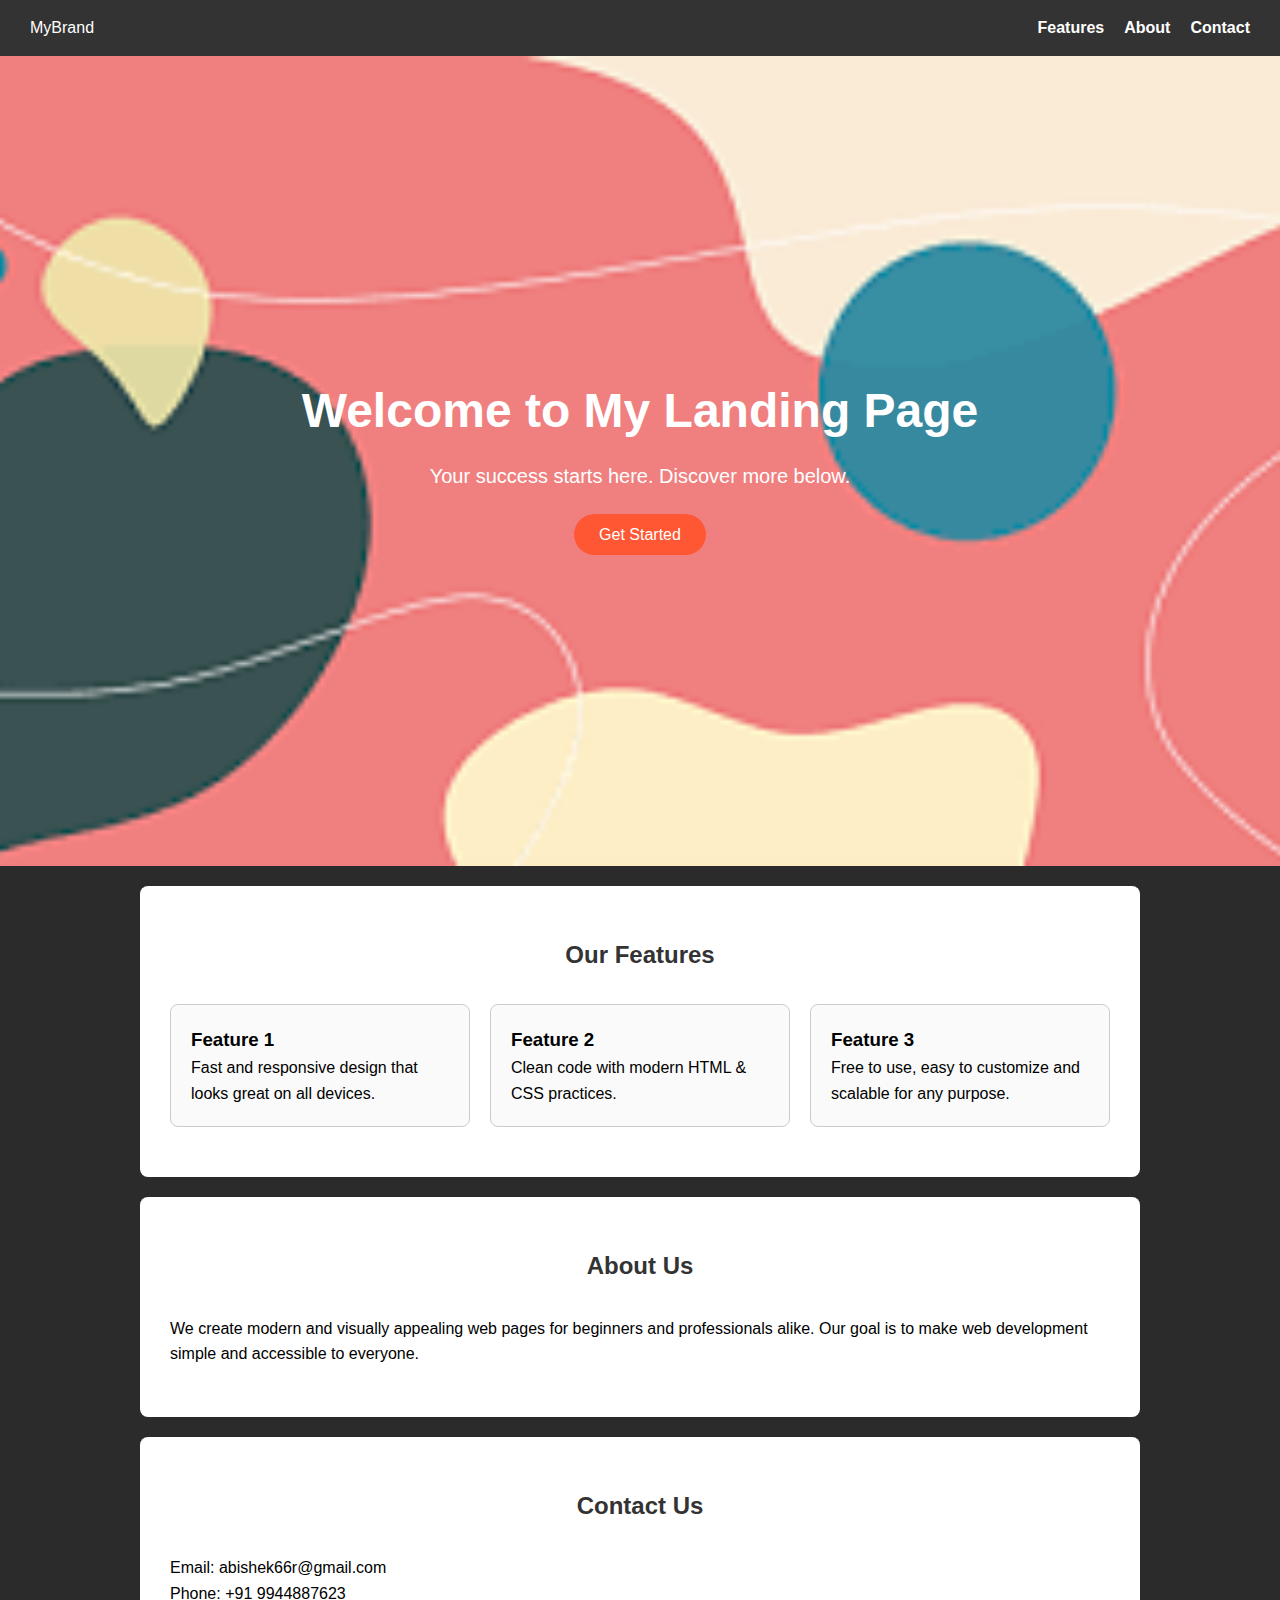
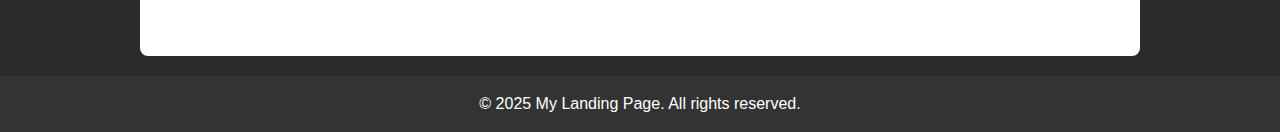
<file: Level1_Task 2_LandingPage/index.html>
<!DOCTYPE html>
<html lang="en">
<head>
  <meta charset="UTF-8" />
  <meta name="viewport" content="width=device-width, initial-scale=1.0"/>
  <title>My Landing Page</title>
  <link rel="stylesheet" href="styles.css" />
</head>
<body>

  <!-- Navigation -->
  <nav>
    <div class="logo">MyBrand</div>
    <ul class="nav-links">
      <li><a href="#features">Features</a></li>
      <li><a href="#about">About</a></li>
      <li><a href="#contact">Contact</a></li>
    </ul>
  </nav>

  <!-- Hero Section -->
  <header class="hero">
    <div class="hero-content">
      <h1>Welcome to My Landing Page</h1>
      <p>Your success starts here. Discover more below.</p>
      <a href="#contact" class="btn">Get Started</a>
    </div>
  </header>

  <!-- Features Section -->
  <section id="features">
    <h2>Our Features</h2>
    <div class="feature-boxes">
      <div class="box">
        <h3>Feature 1</h3>
        <p>Fast and responsive design that looks great on all devices.</p>
      </div>
      <div class="box">
        <h3>Feature 2</h3>
        <p>Clean code with modern HTML & CSS practices.</p>
      </div>
      <div class="box">
        <h3>Feature 3</h3>
        <p>Free to use, easy to customize and scalable for any purpose.</p>
      </div>
    </div>
  </section>

  <!-- About Section -->
  <section id="about">
    <h2>About Us</h2>
    <p>We create modern and visually appealing web pages for beginners and professionals alike. Our goal is to make web development simple and accessible to everyone.</p>
  </section>

  <!-- Contact Section -->
  <section id="contact">
    <h2>Contact Us</h2>
    <p>Email: abishek66r@gmail.com</p>
    <p>Phone: +91 9944887623</p>
  </section>

  <!-- Footer -->
  <footer>
    <p>&copy; 2025 My Landing Page. All rights reserved.</p>
  </footer>

</body>
</html>
</file>
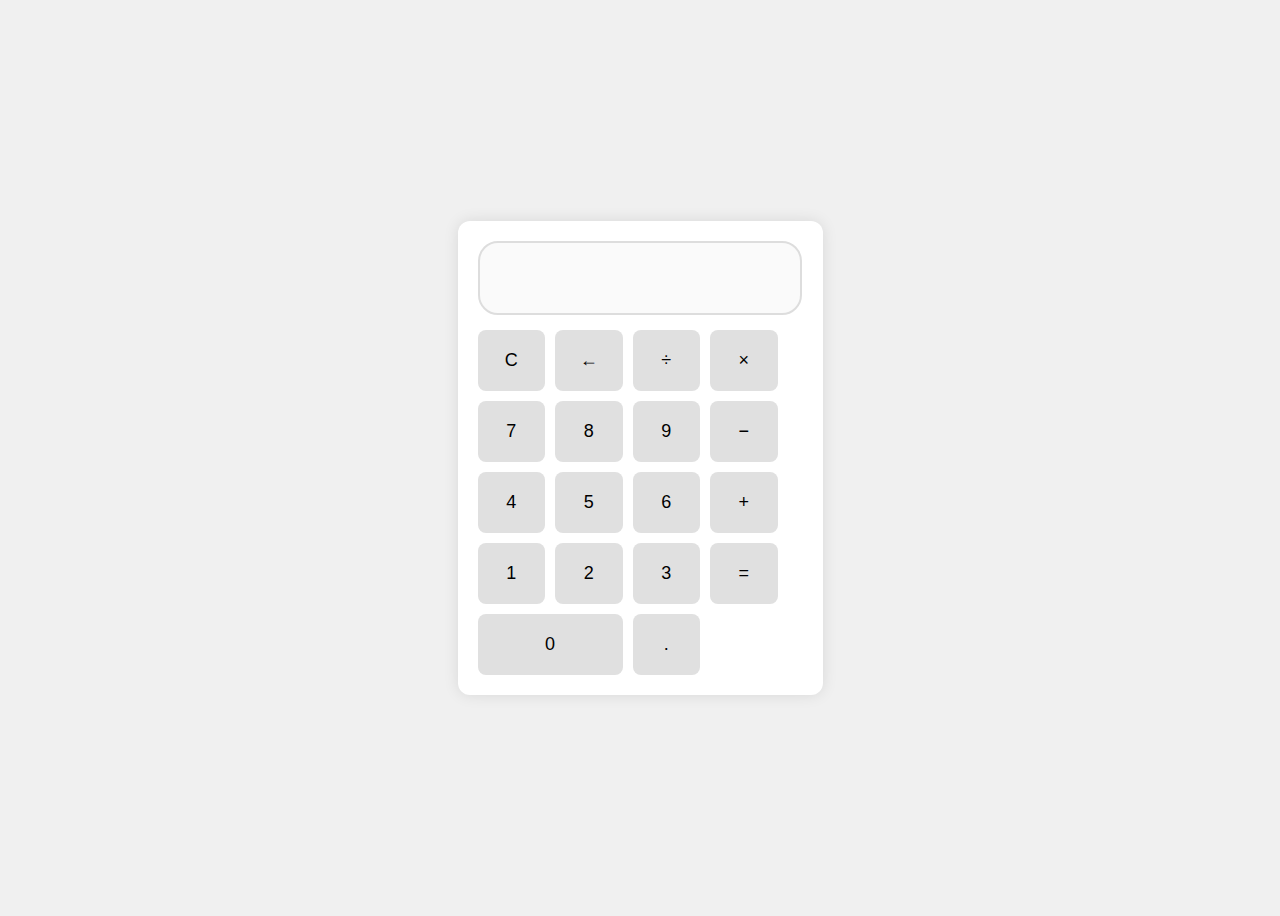
<file: Level1_Task 3_Basic_Calculator/index.html>
<!DOCTYPE html>
<html lang="en">
<head>
  <meta charset="UTF-8">
  <meta name="viewport" content="width=device-width, initial-scale=1">
  <title>Calculator</title>
  <link rel="stylesheet" href="style.css">
</head>
<body>

  <div class="calculator">
    <input type="text" id="display" disabled>
    <div class="buttons">
      <button onclick="clearDisplay()">C</button>
      <button onclick="deleteLast()">←</button>
      <button onclick="appendValue('/')">÷</button>
      <button onclick="appendValue('*')">×</button>

      <button onclick="appendValue('7')">7</button>
      <button onclick="appendValue('8')">8</button>
      <button onclick="appendValue('9')">9</button>
      <button onclick="appendValue('-')">−</button>

      <button onclick="appendValue('4')">4</button>
      <button onclick="appendValue('5')">5</button>
      <button onclick="appendValue('6')">6</button>
      <button onclick="appendValue('+')">+</button>

      <button onclick="appendValue('1')">1</button>
      <button onclick="appendValue('2')">2</button>
      <button onclick="appendValue('3')">3</button>
      <button onclick="calculateResult()">=</button>

      <button onclick="appendValue('0')" class="zero">0</button>
      <button onclick="appendValue('.')">.</button>
    </div>
  </div>

  <script src="script.js"></script>
</body>
</html>
</file>
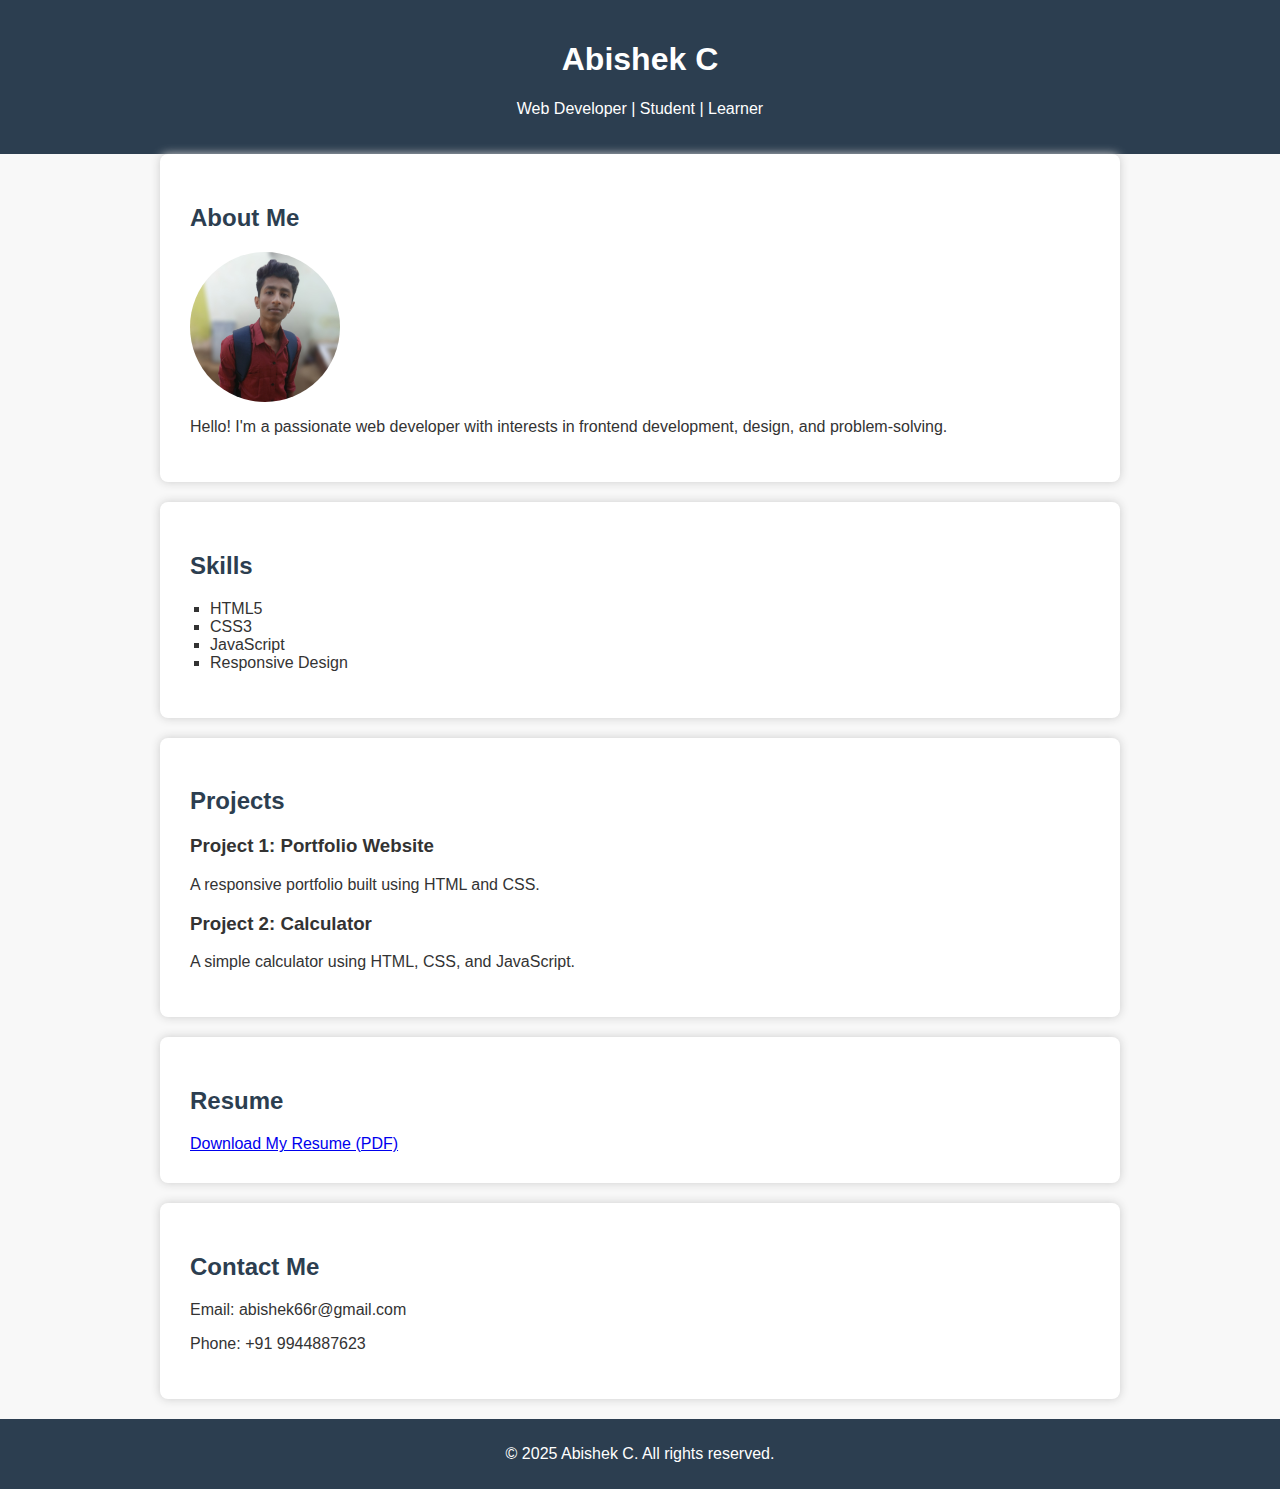
<file: Level1_Task1_PersonalPortfolio/index.html>
<!DOCTYPE html>
<html lang="en">
<head>
  <meta charset="UTF-8" />
  <meta name="viewport" content="width=device-width, initial-scale=1.0"/>
  <title>My Portfolio</title>
  <link rel="stylesheet" href="styles.css"/>
</head>
<body>
  <!-- Header -->
  <header>
    <h1>Abishek C</h1>
    <p>Web Developer | Student | Learner</p>
  </header>

  <!-- About Section -->
  <section id="about">
    <h2>About Me</h2>
    <img src="profile pic 2.jpg" alt="Your Photo"/>
    <p>Hello! I'm a passionate web developer with interests in frontend development, design, and problem-solving.</p>
  </section>

  <!-- Skills Section -->
  <section id="skills">
    <h2>Skills</h2>
    <ul>
      <li>HTML5</li>
      <li>CSS3</li>
      <li>JavaScript</li>
      <li>Responsive Design</li>
    </ul>
  </section>

  <!-- Projects Section -->
  <section id="projects">
    <h2>Projects</h2>
    <div class="project">
      <h3>Project 1: Portfolio Website</h3>
      <p>A responsive portfolio built using HTML and CSS.</p>
    </div>
    <div class="project">
      <h3>Project 2: Calculator</h3>
      <p>A simple calculator using HTML, CSS, and JavaScript.</p>
    </div>
  </section>

  <!-- Resume Section -->
  <section id="resume">
    <h2>Resume</h2>
    <a href="Abishek_C.pdf" download>Download My Resume (PDF)</a>
  </section>

  <!-- Contact Section -->
  <section id="contact">
    <h2>Contact Me</h2>
    <p>Email: abishek66r@gmail.com</p>
    <p>Phone: +91 9944887623</p>
  </section>

  <!-- Footer -->
  <footer>
    <p>© 2025 Abishek C. All rights reserved.</p>
  </footer>
</body>
</html>
</file>
<file: Level1_Task 3_Basic_Calculator/style.css>
body {
  font-family: 'Segoe UI', sans-serif;
  display: flex;
  justify-content: center;
  align-items: center;
  height: 100vh;
  background-color: #f0f0f0;
}

.calculator {
  background-color: #fff;
  padding: 20px;
  border-radius: 12px;
  box-shadow: 0 0 15px rgba(0, 0, 0, 0.1);
  width: 300px;
  padding-right: 45px;
}

#display {
  width: 100%;
  height: 50px;
  font-size: 24px;
  text-align: right;
  margin-bottom: 15px;
  
  padding: 10px;
  border: 2px solid #ddd;
  border-radius: 20px;
  ;
}

.buttons {
  display: grid;
  grid-template-columns: repeat(4, 1fr);
  gap: 10px;
}

button {
  padding: 20px;
  font-size: 18px;
  border: none;
  border-radius: 8px;
  background-color: #e0e0e0;
  cursor: pointer;
  transition: background-color 0.2s;
}

button:hover {
  background-color: #d4d4d4;
}

button.zero {
  grid-column: span 2;
}
</file>
<file: Level1_Task1_PersonalPortfolio/styles.css>
body {
  font-family: Arial, sans-serif;
  margin: 0;
  padding: 0;
  background: #f8f8f8;
  color: #333;
}

header {
  background-color: #2c3e50;
  color: white;
  padding: 20px;
  text-align: center;
}

section {
  padding: 30px;
  max-width: 900px;
  margin: auto;
  background: white;
  margin-bottom: 20px;
  border-radius: 8px;
  box-shadow: 0 0 10px #ccc;
}

h2 {
  color: #2c3e50;
}

#about img {
  width: 150px;
  border-radius: 50%;
  display: block;
  margin: 10px 0;
}

ul {
  list-style-type: square;
  padding-left: 20px;
}

.project {
  margin-bottom: 15px;
}

footer {
  background-color: #2c3e50;
  color: white;
  text-align: center;
  padding: 10px;
}
</file>
<file: Level1_Task 2_LandingPage/styles.css>
/* General Reset */
* {
  margin: 0;
  padding: 0;
  box-sizing: border-box;
}

body {
  font-family: 'Segoe UI', sans-serif;
  line-height: 1.6;
  background-color: #2c2b2b;
}

/* Navigation */
nav {
  background-color: #333;
  color: #fff;
  padding: 15px 30px;
  display: flex;
  justify-content: space-between;
  align-items: center;
  position: sticky;
}

.nav-links {
  list-style: none;
  display: flex;
  gap: 20px;
  
}

.nav-links li a {
  color: #fff;
  text-decoration: none;
  font-weight: bold;
  position: sticky;
}

/* Hero */
.hero {
  background: url('download.png') center/cover no-repeat;
  height: 90vh;
  display: flex;
  justify-content: center;
  align-items: center;
  text-align: center;
  color: white;
  padding: 20px;

}

.hero-content h1 {
  font-size: 48px;
  margin-bottom: 10px;
}

.hero-content p {
  font-size: 20px;
  margin-bottom: 30px;
}

.btn {
  background-color: #ff5733;
  color: white;
  padding: 12px 25px;
  border: none;
  margin-top: 25px;
  cursor: pointer;
  text-decoration: none;
  border-radius: 30px;
}

/* Sections */
section {
  padding: 50px 30px;
  background-color: white;
  margin: 20px auto;
  max-width: 1000px;
  border-radius: 8px;
}

h2 {
  text-align: center;
  margin-bottom: 30px;
  color: #333;
}

/* Feature Boxes */
.feature-boxes {
  display: flex;
  justify-content: space-around;
  flex-wrap: wrap;
  gap: 20px;
}

.box {
  background-color: #fafafa;
  padding: 20px;
  border: 1px solid #ccc;
  border-radius: 8px;
  flex: 1;
  min-width: 250px;
}

/* Footer */
footer {
  background-color: #333;
  color: white;
  text-align: center;
  padding: 15px;
}
</file>
